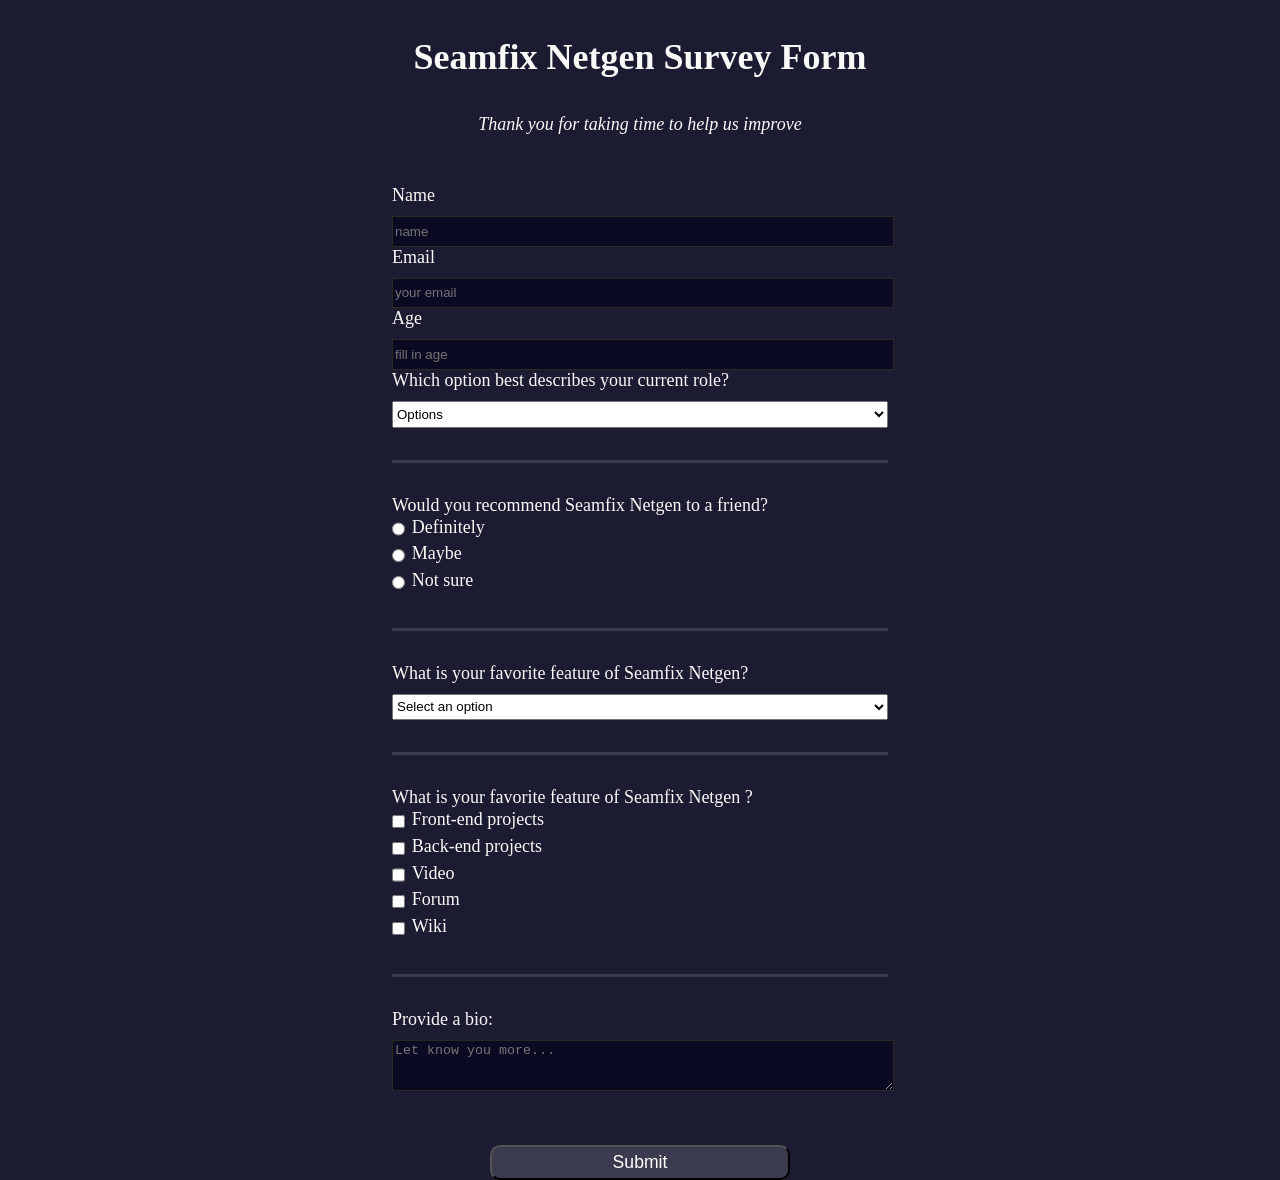
<file: index.html>
<!DOCTYPE html>
<html lang="en">
<head>
    <meta charset="UTF-8">
    <meta http-equiv="X-UA-Compatible" content="IE=edge">
    <meta name="viewport" content="width=device-width, initial-scale=1.0">
    <title>survey form</title>
    <link rel="stylesheet" href="styles.css">
</head>
<body>

    <h1 id="title">Seamfix Netgen Survey Form </h1>
    <p id="description">Thank you for taking time to help us improve</p>
    <form method="post" id="survey-form">
      <fieldset>
        <label id="name-label">Name <input type="text" id="name" name="name-label" placeholder="name" required/></label>
        <label id="email-label">Email <input type="email" id="email" name="email-label" placeholder="your email" required></label>
        <label id="number-label">Age <input type="number" name="age" id="number" placeholder="fill in age" min="13" max="70"required></label>
        <label id="role-label">Which option best describes your current role?
          <select id="dropdown" name="dropdown">
            <option value="">Options</option>
            <option value="1">Student</option>
            <option value="2">Full time job</option>
            <option value="3">Full time learner</option>
            <option value="4">Prefer not to say</option>
            <option>Others</option>
            
          </select>
        </label>
      </fieldset>
      <fieldset>
        <label>Would you recommend Seamfix Netgen to a friend?
        </label>
        <label> <input id="definitely" type="radio" name="radio-type" class="radio" value="1">Definitely</label>
        <label> <input id="maybe" type="radio" name="radio-type" class="radio" value="2">Maybe</label>
        <label> <input id="not sure" name="radio-type" type="radio" class="radio" value="3">Not sure</label>
        
      </fieldset>
      <fieldset>
        <label>What is your favorite feature of Seamfix Netgen?</label>
        <select id="dropdown" name="dropdown">
          <option value="">Select an option</option>
          <option value="1">Challenges</option>
          <option value="2">Projects</option>
          <option value="3">Community</option>
          <option value="4">Open source</option>  

        </select>
      </fieldset>

      <fieldset>
        <label>What is your favorite feature of Seamfix Netgen ?</label>
        <label> <input id="front-end" type="checkbox" name="front-end" class="checkbox" value="1">Front-end projects</label> 
        <label> <input id="Back-end" type="checkbox" name="back-end" class="checkbox" value="2">Back-end projects</label> 
        <label> <input id="video" type="checkbox" name="video" class="checkbox" value="3">Video</label> 
        <label> <input id="forum" type="checkbox" name="forum" class="checkbox" value=:4>Forum</label> 
        <label> <input id="wiki" type="checkbox" name="wiki" class="checkbox" value="5">Wiki</label> 
        </fieldset>
        <fieldset>
        <label for="bio">Provide a bio:
          <textarea id="bio" name="bio" rows="3" cols="30" placeholder="Let know you more..."></textarea>
        </label>

      </fieldset>
      <button id="submit">
       Submit
      </button>
      
    </form>
    
    
</body>
</html>
</file>
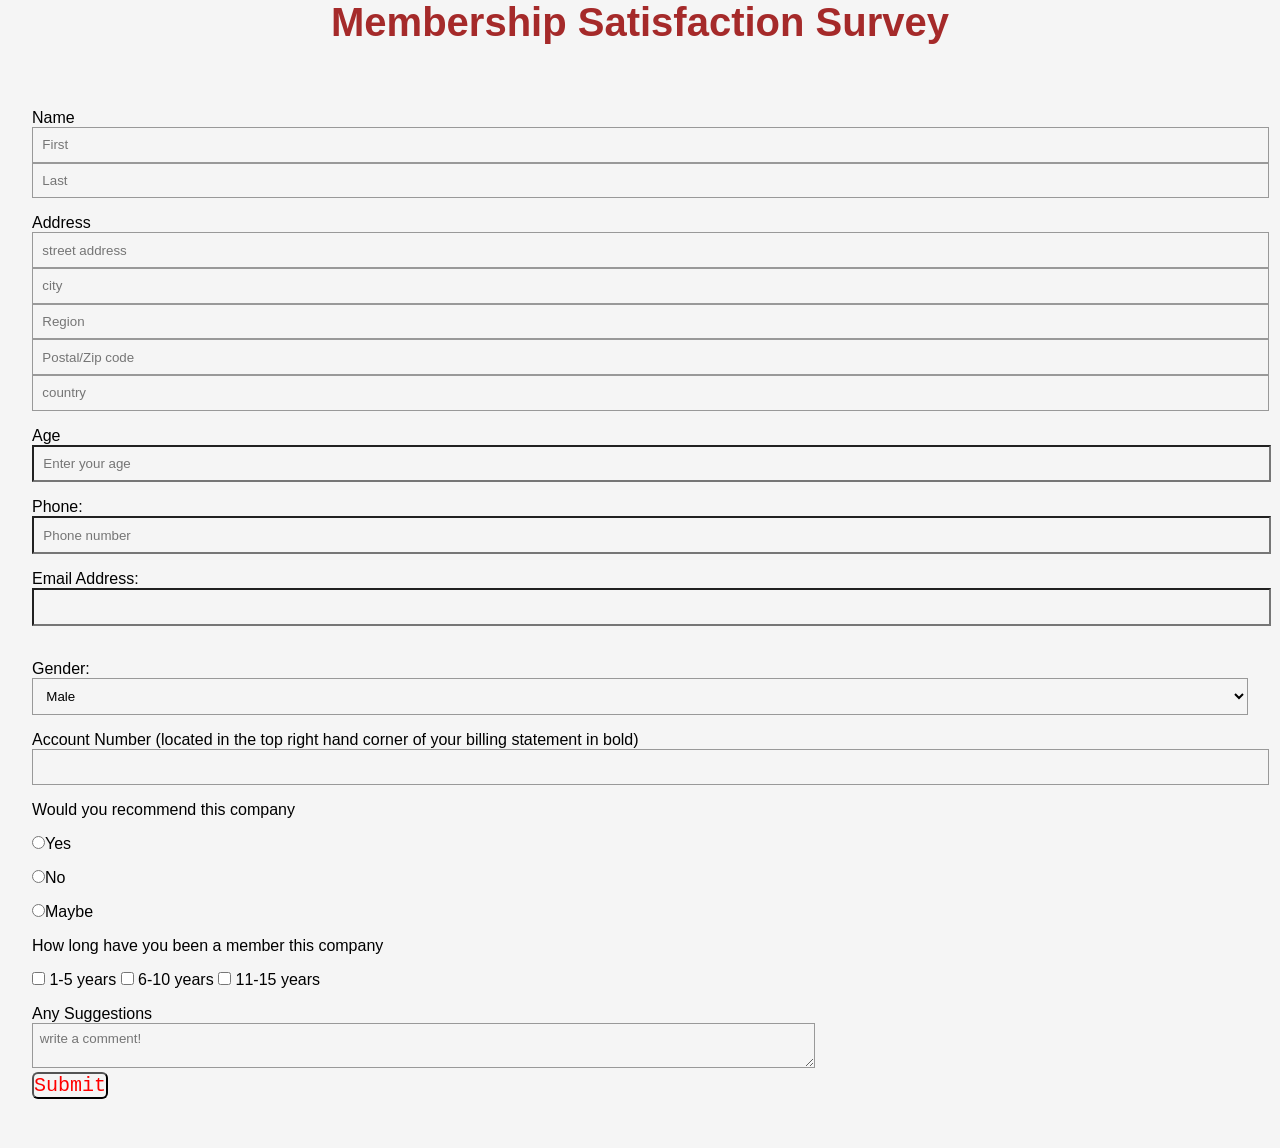
<file: 1st Assignment/index.html>
<!DOCTYPE html>
<html lang="en">
<head>
    <meta charset="UTF-8">
    <meta http-equiv="X-UA-Compatible" content="IE=edge">
    <meta name="viewport" content="width=device-width, initial-scale=1.0">
    <title>Simple Survey</title>
    <link rel="stylesheet" href="style.css">
</head>
<body>
    <h1>Membership Satisfaction Survey</h1>
    
    <form>
         <div class="">   
        <label for="label-name">Name</label>
        <input type="text" id="label-name"  
        placeholder="First">
        <input type="text" id="label-name" 
        placeholder="Last"></div> 

         <div>
        <label for="label-address">Address</label>
        <input type="text" id="label-address" 
        placeholder="street address">
        <input type="text" id="label-address" 
        placeholder="city">
        <input type="text" id="label-address" 
        placeholder="Region">
        <input type="text" id="label-address"
        placeholder="Postal/Zip code">
        <input type="text" id="label-address" 
        placeholder="country" ></div>

        <div>
            <label for="label-age" id="label-age">Age</label> 
            <input type="number" placeholder="Enter your age">
            </div>
        
       
        <div>
        <label for="label-Phone">Phone:</label>
        <input type="tel" id="label-Phone" 
        placeholder="Phone number"> </div>
      
        <div>
            <label for="email">Email Address:</label> 
        <input type="email" id="email"> 
        </div>
<br>
        <div>
            <label for="label-gender">Gender:</label>
            <select name="role" id="role">
            <option value="Gender">Male</option>   
            <option value="Female">Female</option>
            <option value="Male">Others</option>
            </select></div>
            

        <div>    
        <label for="txt">Account Number (located in the top right hand corner of your 
            billing statement in bold)</label>
            <input type="text" id="label-txt" ></div>
            

            <div class="rabox">
            <label for="recommed"> Would you recommend this company</label>
            <label for="recommed-1">
                <input type="radio" id="recommed-1" name="recommed">Yes
            </label>
            <label for="recommed-2">
                <input type="radio" id="recommed-2" name="recommed">No
            </label>
            <label for="recommed-3">
                <input type="radio" id="recommed-3" name="recommed">Maybe
            </label>            
        </div>


       
          <div class="rabox">
        <label>How long have you been a member this company</label>

        <input type="checkbox" id="chi-" name="chi-" value="box"> 
        <label for="chi-">1-5 years</label>
        
        <input type="checkbox" id="chi-" name="chi-" value="box">
        <label for="chi-">6-10 years</label>

        <input type="checkbox" id="chi-" name="chi-" value="box">
        <label for="chi-">11-15 years</label>
        
          </div>
            
        
         <div>

        <label for="msg">Any Suggestions</label>
         <textarea name="msg" id="msg" placeholder="write a comment!"></textarea> 
         </div>
    <button type="submit" value="submit">Submit</button>


    </form>
    
    
</body>
</html>
</file>
<file: styles.css>
body {
    background-color: #1b1b32;
    width: 100%;
    height: 100vh;
    margin: 0;
    padding: 0;
    color: #f9f9f7;
    font-size: 18px;
  }
  
  h1,p {
    margin: 1em auto;
    text-align: center;
  }
  
   #description {
    font-style: italic;
  }
  
  form {
    width: 60vw;
    max-width: 500px;
    min-width: 300px;
    margin: 0 auto;
  }
  
  label {
    display: block;
  }
  fieldset {
    border: none;
    padding: 2rem 0;
    border-bottom: 3px solid #3b3b4f;
  }
  
  fieldset:last-of-type {
    border-bottom: none;
  }
  
   input,textarea,select {
    margin: 10px 0 0 0;
    width: 100%;
    min-height: 2em;
    }
  
    input, textarea {
      background-color: #0a0a23;
      border: 1px solid #2a2a23;
      color: #ffffff;
    }
  
    .checkbox, .radio {
      width: unset;
      margin: 0 0.5em 0 0;
      vertical-align: middle;
    }
  
    #submit{
      display: block;
      width: 60%;
      margin: 1em auto;
      height: 2em;
      font-size: 1.1rem;
      background-color: #3b3b4f;
      color: #ffffff;
      min-width: 300px;
      border-radius: 10px;
    }
</file>
<file: 1st Assignment/style.css>
* {
    background-color: whitesmoke;
    font-family: Verdana, Geneva, Tahoma, sans-serif;
    padding: 0;
    margin: 0;
    }
h1 {
    color: brown;
    text-align: center;
    font-size: 40px;

}

    form {
        margin: 2em 0;
        padding: 1em 2em;
        width: 100%;
        align-items: center;
    }
label {
    display: block;
    margin-top: 1em;
    
}
.rabox label {
    margin-top: 1em;
}

input[type="text"] ,select {
    padding: .7em;
    border: solid 1px #999;
    width: 95%;
}
input[type="number"], input[type="tel"],
input[type="email"] {
    width: 95%;
    padding: .7em;
}
textarea {
    border: 1px solid #999;
    resize: horizontal;
    padding: .5em;
    max-height: 30px;
    min-width: 60%;
}
input[type="checkbox"] + label, input[type="radio"] + label {
    display: inline-block;

}
button {
    font-size: 20px;
    border-radius: 6px;
    color: red;
    font-family:monospace;
}
</file>
